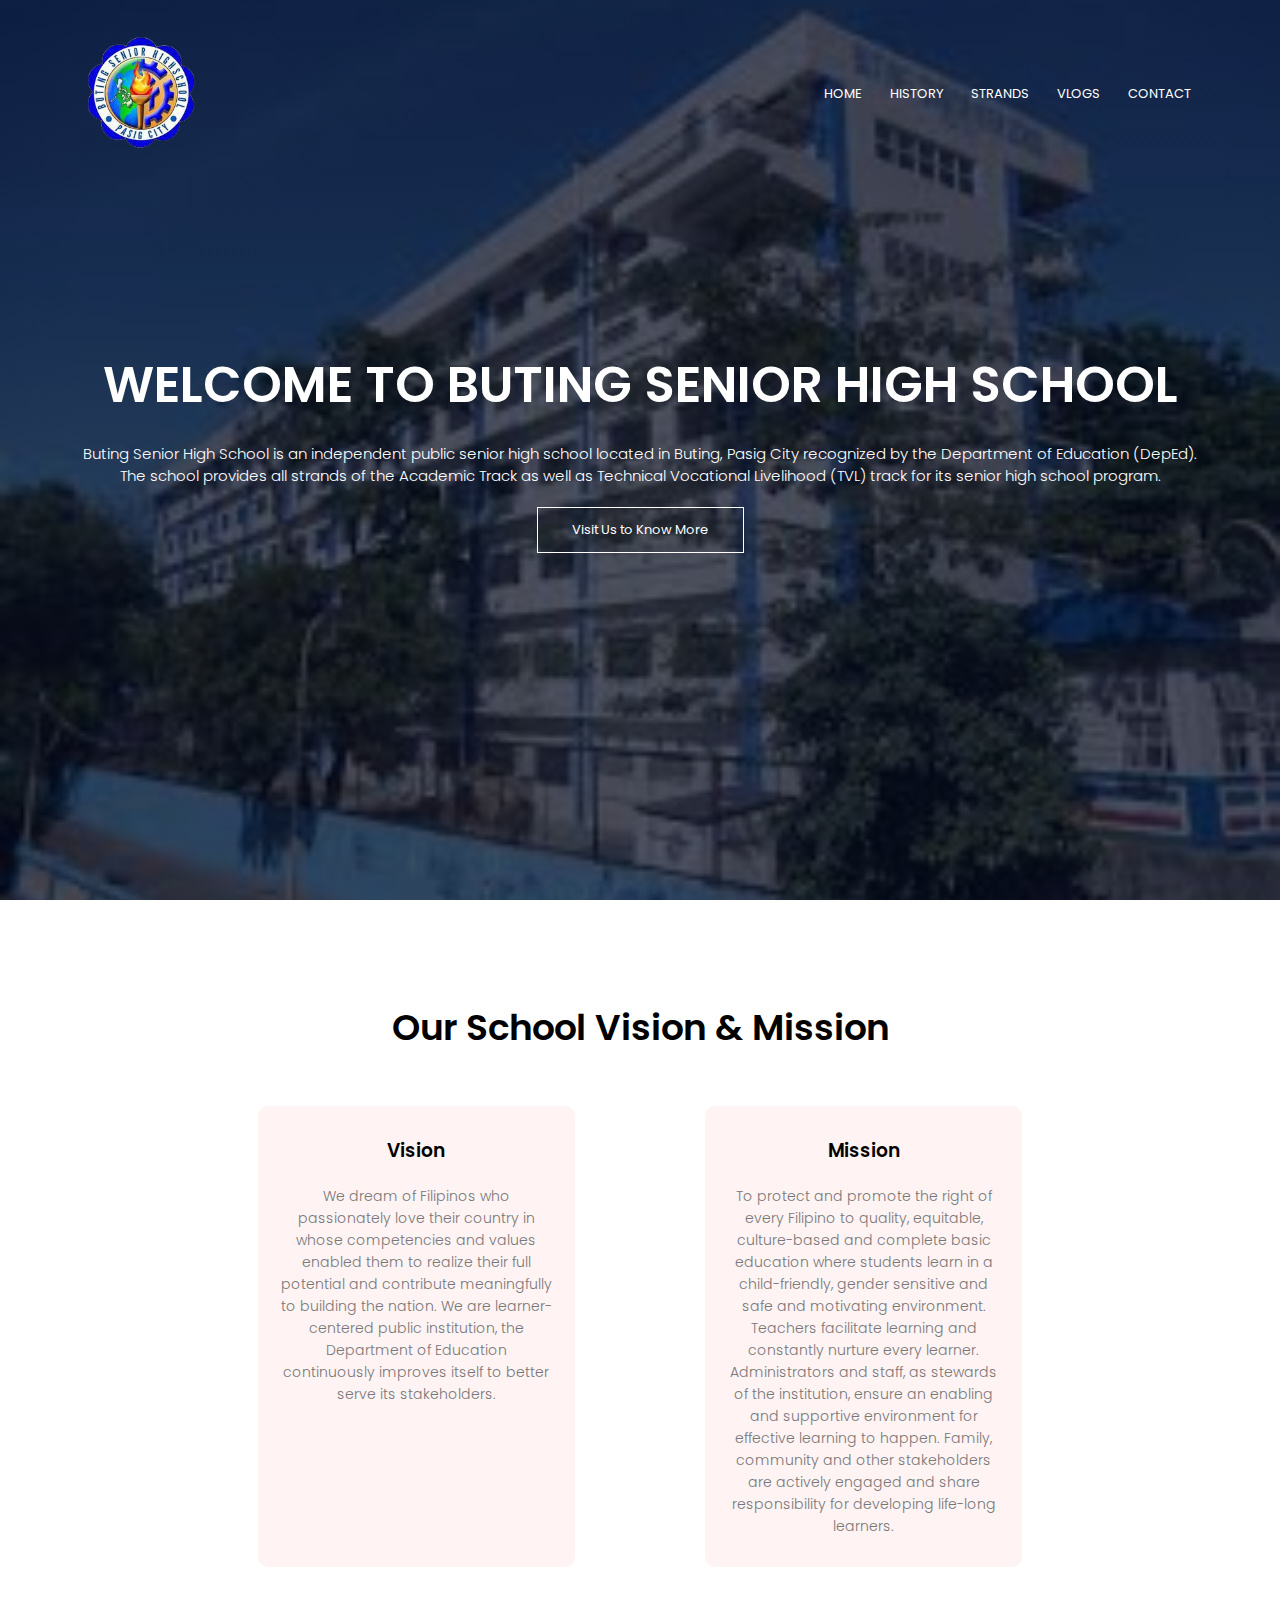
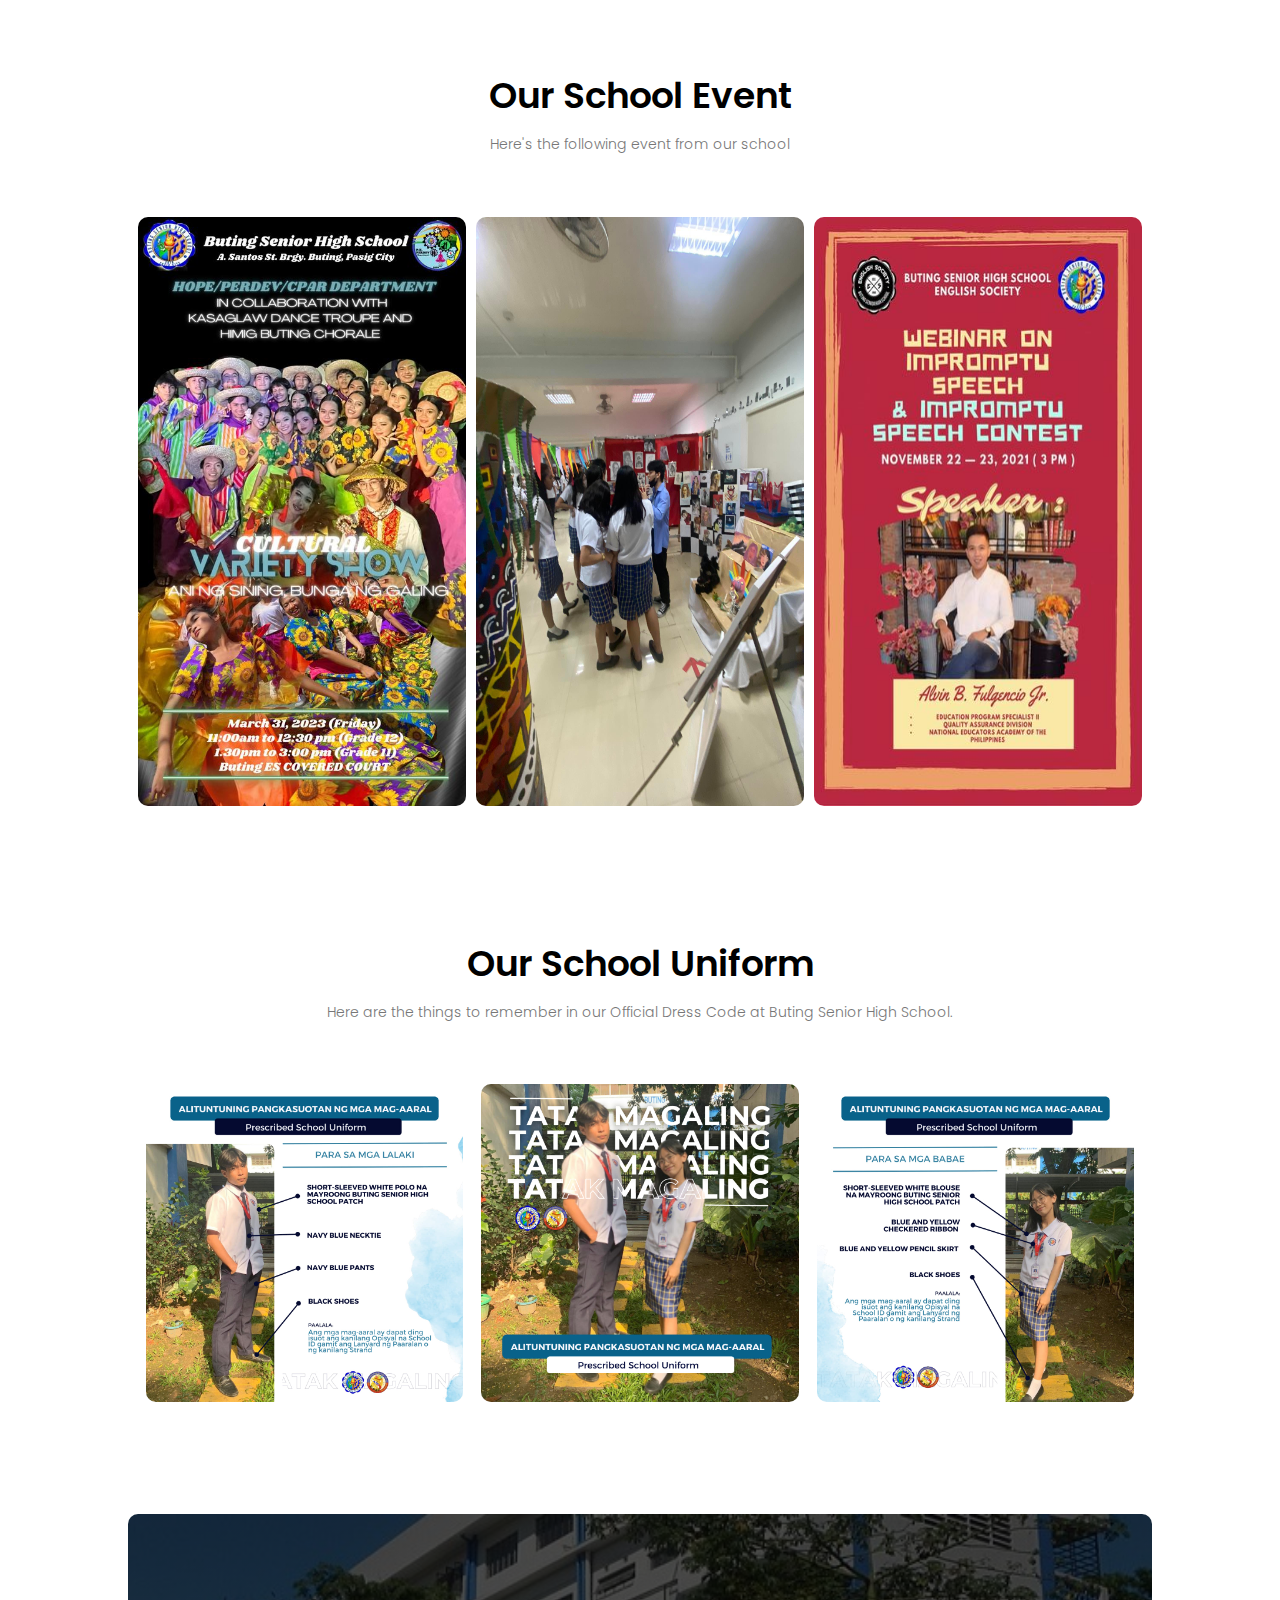
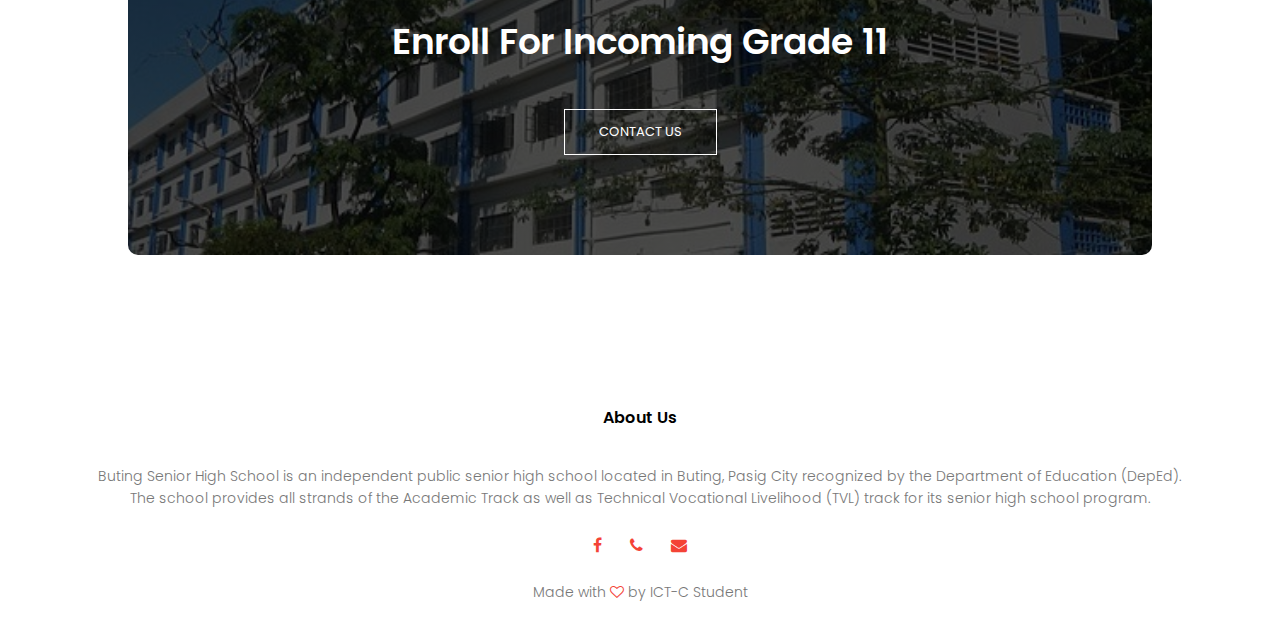
<file: index.html>
<!DOCTYPE html>
<html lang="en">
<head>
  <meta charset="UTF-8">
  <meta http-equiv="X-UA-Compatible" content="IE=edge">
  <meta name="viewport" content="width=device-width, initial-scale=1.0">
  <title>BSHS PORTAL</title>
  <link rel="icon" href="images/logo.png">
  <link rel="stylesheet" href="style.css">
  <link rel="preconnect" href="https://fonts.googleapis.com">
<link rel="preconnect" href="https://fonts.gstatic.com" crossorigin>
<link href="https://fonts.googleapis.com/css2?family=Poppins:wght@100;200;300;400;600;700&display=swap" rel="stylesheet">
<link rel="stylesheet" href="https://cdnjs.cloudflare.com/ajax/libs/font-awesome/4.7.0/css/font-awesome.css">
</head>
<body>
  <section class="header">
    <nav>
      <a href="index.html"><img src="images/logo.png"></a>
      <div class="nav-link" id="navLink">
        <i class="fa fa-times" onclick="hideMenu()"></i>
        <ul>
          <li><a href="index.html">HOME</a></li>
          <li><a href="history.html">HISTORY</a></li>
          <li><a href="strand.html">STRANDS</a></li>
          <li><a href="vlog.html">VLOGS</a></li>
          <li><a href="contact.html">CONTACT</a></li>
        </ul>
      </div>
      <i class="fa fa-bars" onclick="showMenu()"></i>
    </nav>

  <div class="text-box">
    <h1>WELCOME TO BUTING SENIOR HIGH SCHOOL</h1>
    <p>Buting Senior High School is an independent public senior high school located in Buting, Pasig City recognized by the Department of Education (DepEd). The school provides all strands of the Academic Track as well as Technical Vocational Livelihood (TVL) track for its senior high school program.</p>
    <a href="about.html"class="hero-btn">Visit Us to Know More</a>
  </div>
  </section>

<!------ Strand ------->

<section class="strand">
  <h1>Our School Vision & Mission</h1>

  <div class="row">
    <div class="strand-col">
      <h3>Vision</h3>
      <p>We dream of Filipinos who passionately love their country in whose competencies and values enabled them to realize their full potential and contribute meaningfully to building the nation. We are learner-centered public institution, the Department of Education continuously improves itself to better serve its stakeholders.</p>
    </div>
    <div class="strand-col">
      <h3>Mission</h3>
      <p>To protect and promote the right of every Filipino to quality, equitable, culture-based and complete basic education where students learn in a child-friendly, gender sensitive and safe and motivating environment. Teachers facilitate learning and constantly nurture every learner. Administrators and staff, as stewards of the institution, ensure an enabling and supportive environment for effective learning to happen. Family, community and other stakeholders are  actively engaged and share responsibility for developing life-long learners.</p>
    </div>
  </div>
</section>

<!------- event ------>

<section class="event">
  <h1>Our School Event</h1>
  <p>Here's the following event from our school</p>

  <div class="row">
    <div class="event-col">
      <img src="images/kasaglaw.png">
      <div class="layer">
        <h3>HOPE MONTH</h3>
      </div>
    </div>
    <div class="event-col">
      <img src="images/arts1.png">
      <div class="layer">
        <h3>ARTS MONTH</h3>
      </div>
    </div>
    <div class="event-col">
      <img src="images/english.png">
      <div class="layer">
        <h3>ENGLISH MONTH</h3>
      </div>
    </div>
  </div>
</section>

<!------- Uniform ------>

<section class="uniform">
  <h1>Our School Uniform</h1>
  <p>Here are the things to remember in our Official Dress Code at Buting Senior High School.</p>

  <div class="row">
    <div class="uniform-col">
      <img src="images/uniform1.png">
    </div>
    <div class="uniform-col">
      <img src="images/uniform3.png">
    </div>
    <div class="uniform-col">
      <img src="images/uniform2.png">
    </div>
  </div>
</section>

<!------- Call To Action ------>

<section class="cta">
  <h1>Enroll For Incoming Grade 11</h1>
  <a href="contact.html"class="hero-btn">CONTACT US</a>
</section>

<!------- Footer ------>

<section class="footer">
  <h4>About Us</h4>
  <p>Buting Senior High School is an independent public senior high school located in Buting, Pasig City recognized by the Department of Education (DepEd).<br>The school provides all strands of the Academic Track as well as Technical Vocational Livelihood (TVL) track for its senior high school program.</p>
  <div class="icons">
    <i class="fa fa-facebook"></i>
    <i class="fa fa-phone"></i>
    <i class="fa fa-envelope"></i>
  </div>
  <p>Made with <i class="fa fa-heart-o"></i> by ICT-C Student</p>
</section>
<!--------JavaScript for Toggle Menu------->
<script>

  var navlink = document.getElementById("navLink");
  function showMenu(){
    navLink.style.right = "0";
  }
  function hideMenu(){
    navLink.style.right = "-200px";
  }

</script>

</body>
</html>
</file>
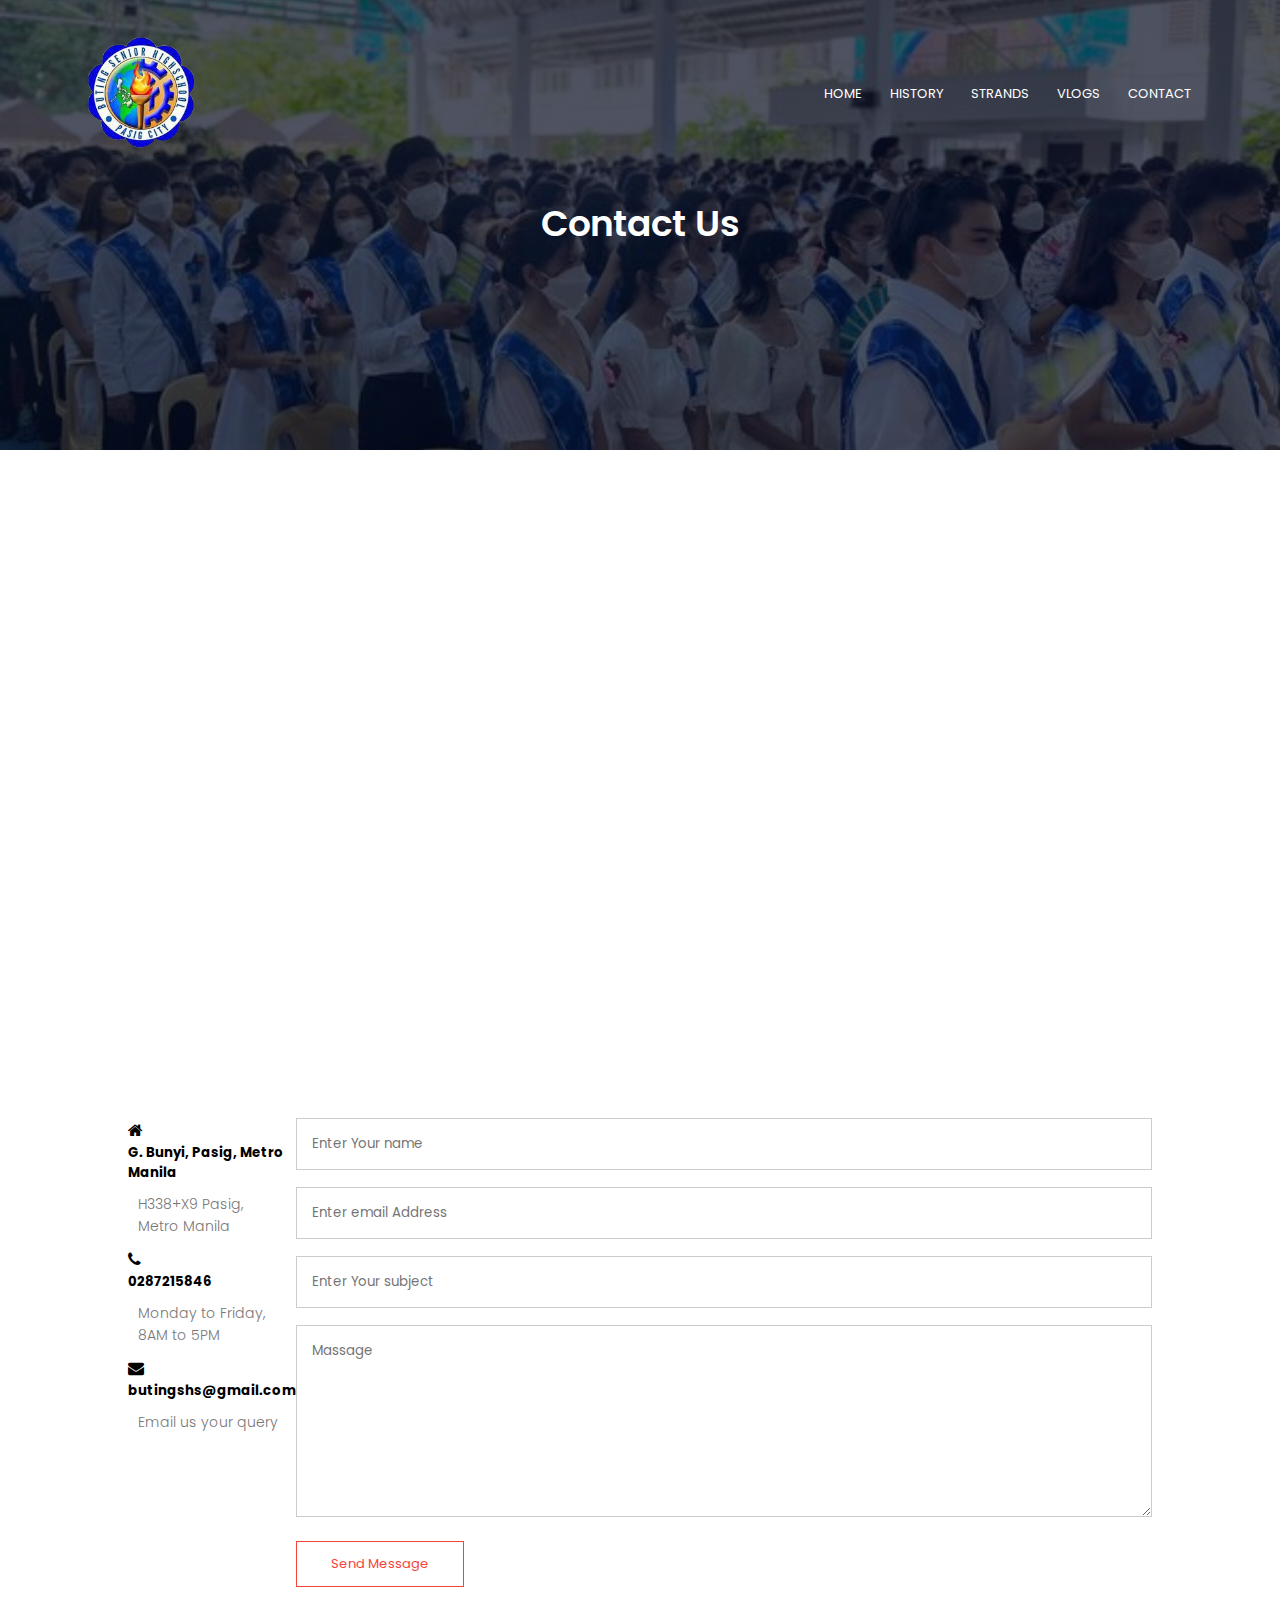
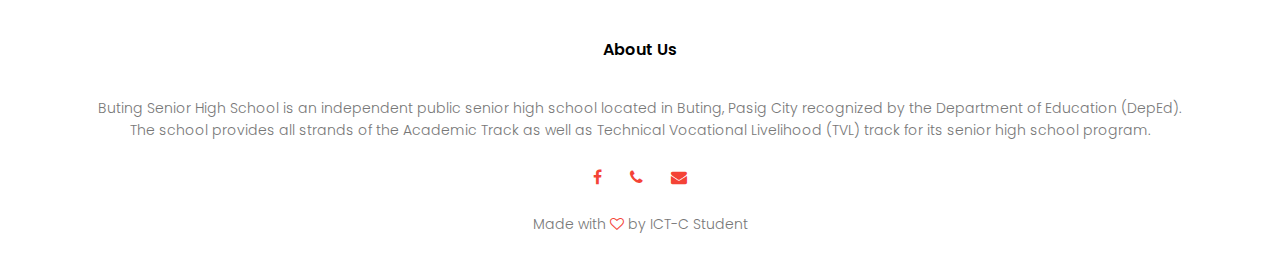
<file: contact.html>
<!DOCTYPE html>
<html lang="en">
<head>
  <meta charset="UTF-8">
  <meta http-equiv="X-UA-Compatible" content="IE=edge">
  <meta name="viewport" content="width=device-width, initial-scale=1.0">
  <title>BSHS PORTAL</title>
  <link rel="icon" href="images/logo.png">
  <link rel="stylesheet" href="style.css">
  <link rel="preconnect" href="https://fonts.googleapis.com">
<link rel="preconnect" href="https://fonts.gstatic.com" crossorigin>
<link href="https://fonts.googleapis.com/css2?family=Poppins:wght@100;200;300;400;600;700&display=swap" rel="stylesheet">
<link rel="stylesheet" href="https://cdnjs.cloudflare.com/ajax/libs/font-awesome/4.7.0/css/font-awesome.css">
</head>
<body>
  <section class="sub-header">
    <nav>
      <a href="index.html"><img src="images/logo.png"></a>
      <div class="nav-link" id="navLink">
        <i class="fa fa-times" onclick="hideMenu()"></i>
        <ul>
          <li><a href="index.html">HOME</a></li>
          <li><a href="history.html">HISTORY</a></li>
          <li><a href="strand.html">STRANDS</a></li>
          <li><a href="vlog.html">VLOGS</a></li>
          <li><a href="contact.html">CONTACT</a></li>
        </ul>
      </div>
      <i class="fa fa-bars" onclick="showMenu()"></i>
    </nav>
    <h1>Contact Us</h1>
  </section>

<!------- contact us ------>

<section class="location">

  <iframe src="https://www.google.com/maps/embed?pb=!1m18!1m12!1m3!1d3861.77261190726!2d121.06330397421617!3d14.554991878193412!2m3!1f0!2f0!3f0!3m2!1i1024!2i768!4f13.1!3m3!1m2!1s0x3397c888381bbe6f%3A0x52619dd7ad46ddc1!2sButing%20Senior%20High%20School!5e0!3m2!1sen!2sph!4v1682564113728!5m2!1sen!2sph" width="600" height="450" style="border:0;" allowfullscreen="" loading="lazy" referrerpolicy="no-referrer-when-downgrade"></iframe>

</section>

<section class="contact-us">
  <div class="row">
    <div class="contant-col">
      <div>
        <i class="fa fa-home"></i>
        <span>
          <h5>G. Bunyi, Pasig, Metro Manila</h5>
          <p>H338+X9 Pasig, Metro Manila</p>
        </span>
      </div>
      <div>
        <i class="fa fa-phone"></i>
        <span>
          <h5>0287215846</h5>
          <p>Monday to Friday, 8AM to 5PM</p>
        </span>
      </div>
      <div>
        <i class="fa fa-envelope"></i>
        <span>
          <h5>butingshs@gmail.com</h5>
          <p>Email us your query</p>
        </span>
      </div>
    </div>
    <div class="contant-col">
      <form action="form-handler.php" method="post">
        <input type="text" name="name" placeholder="Enter Your name" required>
        <input type="email" name="email" placeholder="Enter email Address" required>
        <input type="text" name="subject" placeholder="Enter Your subject" required>
        <textarea rows="8" name="message" placeholder="Massage" required></textarea>
        <button type="submit" class="hero-btn red-btn">Send Message</button>
      </form>
    </div>
  </div>
</section>


<!------- Footer ------>

<section class="footer">
  <h4>About Us</h4>
  <p>Buting Senior High School is an independent public senior high school located in Buting, Pasig City recognized by the Department of Education (DepEd).<br>The school provides all strands of the Academic Track as well as Technical Vocational Livelihood (TVL) track for its senior high school program.</p>
  <div class="icons">
    <i class="fa fa-facebook"></i>
    <i class="fa fa-phone"></i>
    <i class="fa fa-envelope"></i>
  </div>
  <p>Made with <i class="fa fa-heart-o"></i> by ICT-C Student</p>
</section>
<!--------JavaScript for Toggle Menu------->
<script>

  var navlink = document.getElementById("navLink");
  function showMenu(){
    navLink.style.right = "0";
  }
  function hideMenu(){
    navLink.style.right = "-200px";
  }

</script>

</body>
</html>
</file>
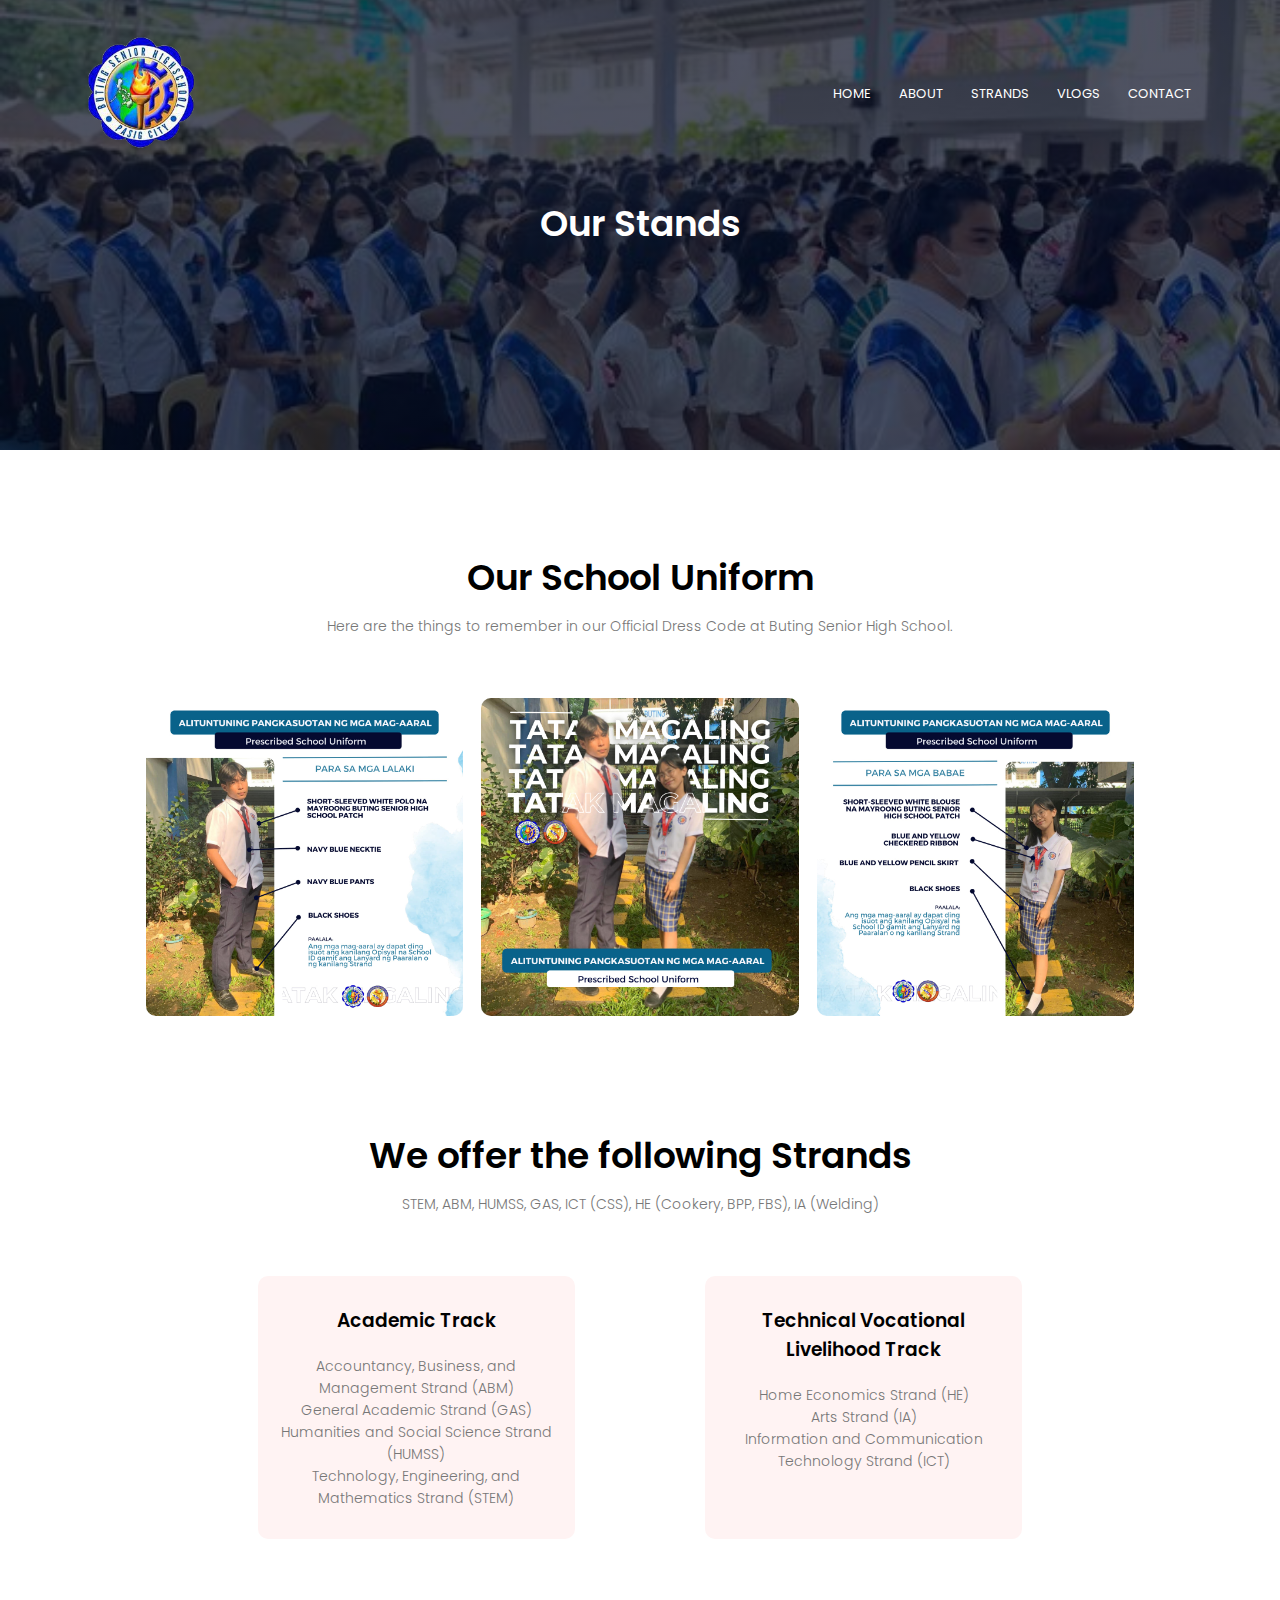
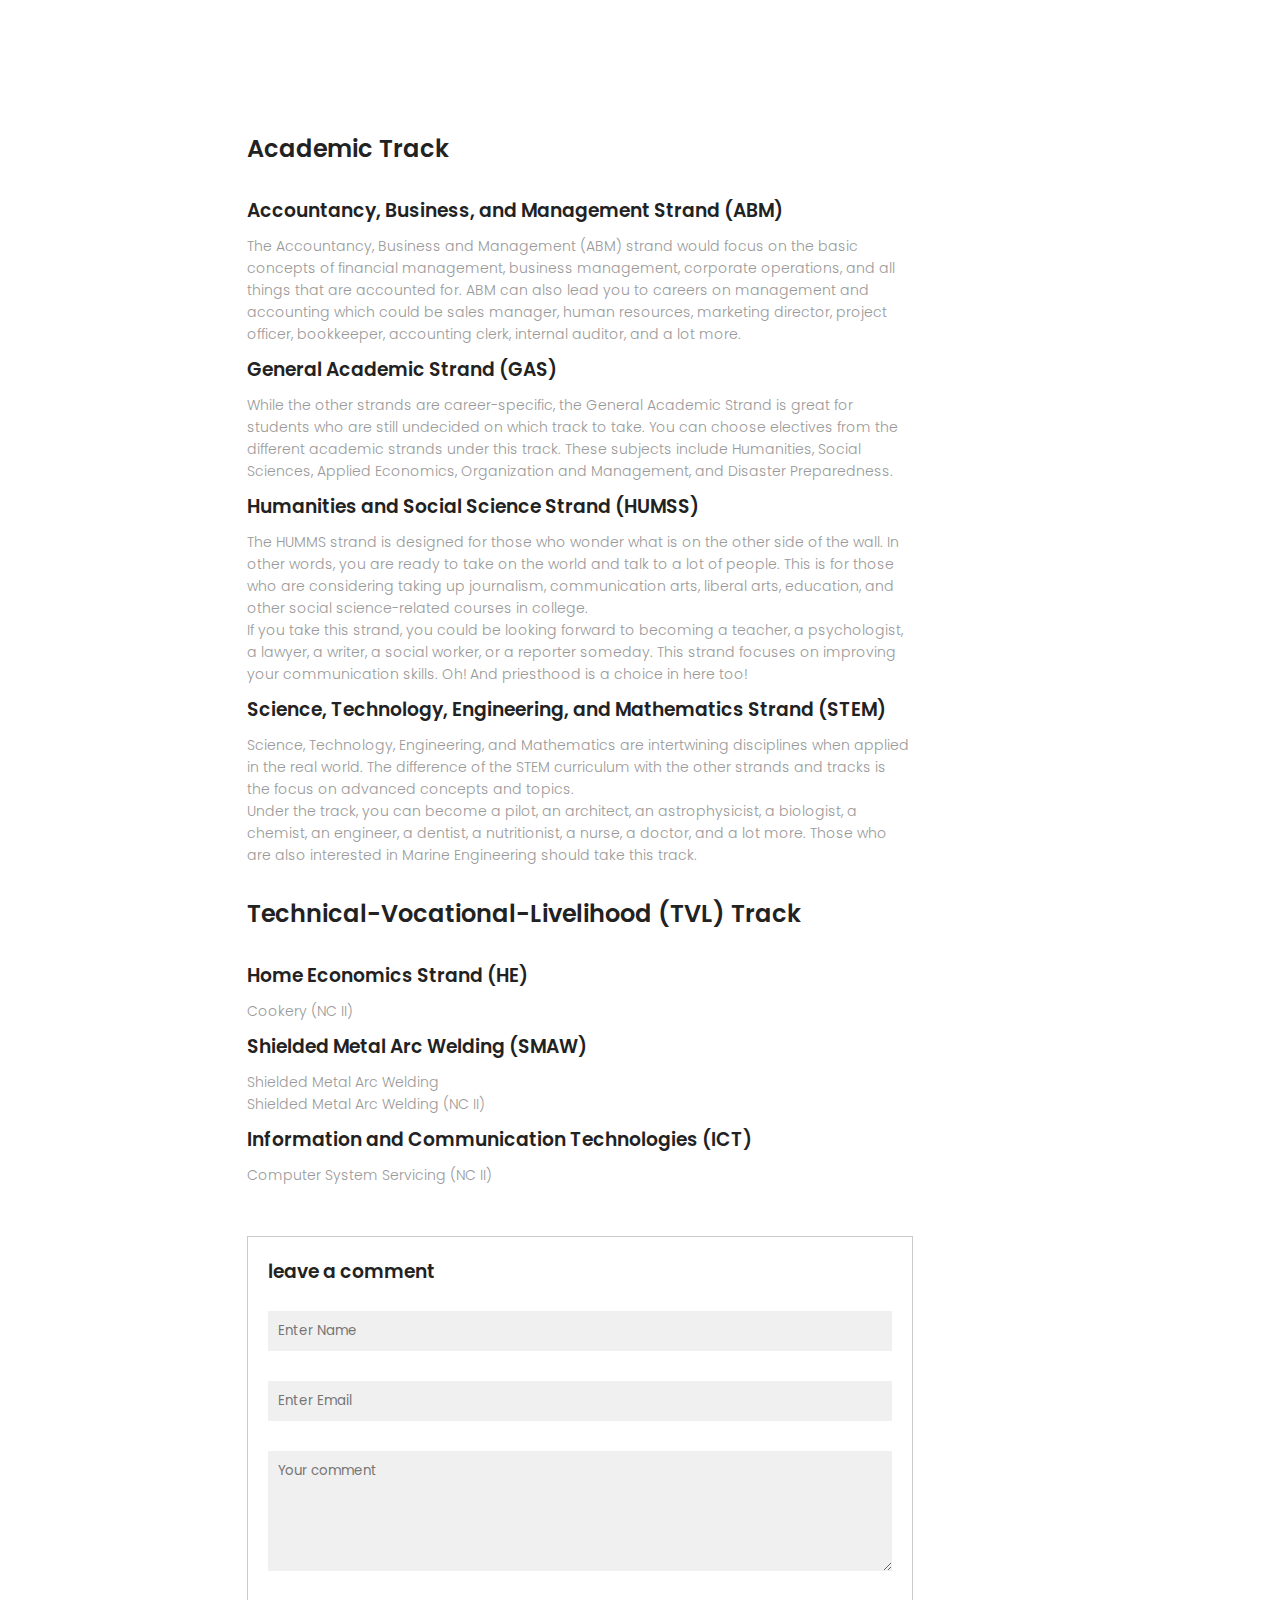
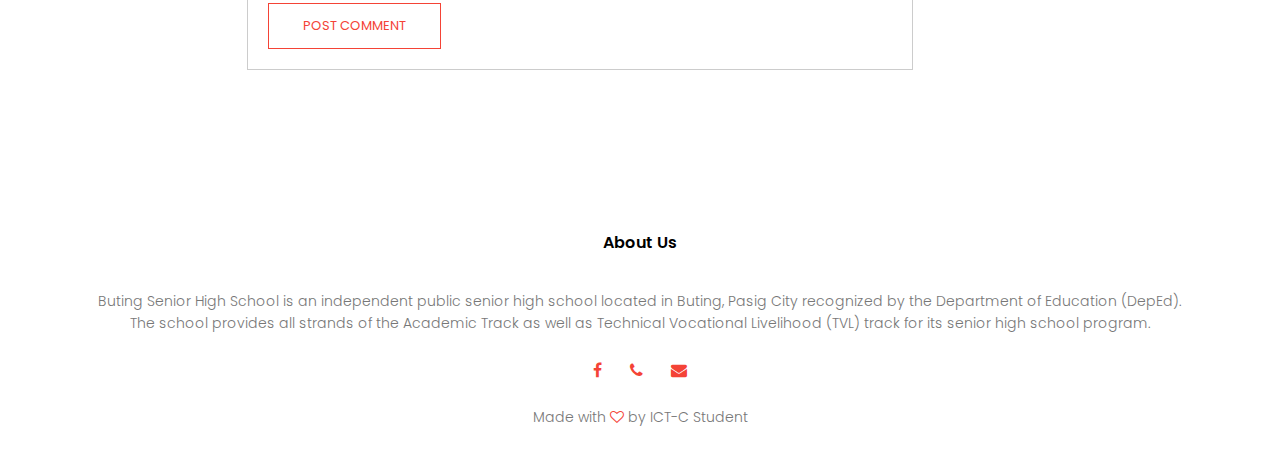
<file: strand.html>
<!DOCTYPE html>
<html lang="en">
<head>
  <meta charset="UTF-8">
  <meta http-equiv="X-UA-Compatible" content="IE=edge">
  <meta name="viewport" content="width=device-width, initial-scale=1.0">
  <title>BSHS PORTAL</title>
  <link rel="icon" href="images/logo.png">
  <link rel="stylesheet" href="style.css">
  <link rel="preconnect" href="https://fonts.googleapis.com">
<link rel="preconnect" href="https://fonts.gstatic.com" crossorigin>
<link href="https://fonts.googleapis.com/css2?family=Poppins:wght@100;200;300;400;600;700&display=swap" rel="stylesheet">
<link rel="stylesheet" href="https://cdnjs.cloudflare.com/ajax/libs/font-awesome/4.7.0/css/font-awesome.css">
</head>
<body>
  <section class="sub-header">
    <nav>
      <a href="index.html"><img src="images/logo.png"></a>
      <div class="nav-link" id="navLink">
        <i class="fa fa-times" onclick="hideMenu()"></i>
        <ul>
          <li><a href="index.html">HOME</a></li>
          <li><a href="history.html">ABOUT</a></li>
          <li><a href="strand.html">STRANDS</a></li>
          <li><a href="vlog.html">VLOGS</a></li>
          <li><a href="contact.html">CONTACT</a></li>
        </ul>
      </div>
      <i class="fa fa-bars" onclick="showMenu()"></i>
    </nav>
    <h1>Our Stands</h1>
  </section>

  <!------- Uniform ------>

<section class="uniform">
  <h1>Our School Uniform</h1>
  <p>Here are the things to remember in our Official Dress Code at Buting Senior High School.</p>

  <div class="row">
    <div class="uniform-col">
      <img src="images/uniform1.png">
    </div>
    <div class="uniform-col">
      <img src="images/uniform3.png">
    </div>
    <div class="uniform-col">
      <img src="images/uniform2.png">
    </div>
  </div>
</section>

<!------- strand ------>

<section class="strand">
  <h1>We offer the following Strands</h1>
  <p>STEM, ABM, HUMSS, GAS, ICT (CSS), HE (Cookery, BPP, FBS), IA (Welding)</p>

  <div class="row">
    <div class="strand-col">
      <h3>Academic Track</h3>
      <p>Accountancy, Business, and Management Strand (ABM)<br>General Academic Strand (GAS)<br>Humanities and Social Science Strand (HUMSS)<br>Technology, Engineering, and Mathematics Strand (STEM)</p>
    </div>
    <div class="strand-col">
      <h3>Technical Vocational Livelihood Track</h3>
      <p>Home Economics Strand (HE)<br>Arts Strand (IA)<br>Information and Communication Technology Strand (ICT)</p>
    </div>
  </div>
</section>


<!------- journal page content ------>

<section class="journal-content">
  <div class="row">
    <div class="journal-left">
      <h2>Academic Track</h2>
      <h3>Accountancy, Business, and Management Strand (ABM)</h3>
      <p>The Accountancy, Business and Management (ABM) strand would focus on the basic concepts of financial management, business management, corporate operations, and all things that are accounted for. ABM can also lead you to careers on management and accounting which could be sales manager, human resources, marketing director, project officer, bookkeeper, accounting clerk, internal auditor, and a lot more.</p>
      <h3>General Academic Strand (GAS)</h3>
      <p>While the other strands are career-specific, the General Academic Strand is great for students who are still undecided on which track to take. You can choose electives from the different academic strands under this track. These subjects include Humanities, Social Sciences, Applied Economics, Organization and Management, and Disaster Preparedness.</p>
      <h3>Humanities and Social Science Strand (HUMSS)</h3>
      <p>The HUMMS strand is designed for those who wonder what is on the other side of the wall. In other words, you are ready to take on the world and talk to a lot of people. This is for those who are considering taking up journalism, communication arts, liberal arts, education, and other social science-related courses in college.<br>If you take this strand, you could be looking forward to becoming a teacher, a psychologist, a lawyer, a writer, a social worker, or a reporter someday. This strand focuses on improving your communication skills. Oh! And priesthood is a choice in here too!</p>
      <h3>Science, Technology, Engineering, and Mathematics Strand (STEM)</h3>
      <p>Science, Technology, Engineering, and Mathematics are intertwining disciplines when applied in the real world. The difference of the STEM curriculum with the other strands and tracks is the focus on advanced concepts and topics.<br>Under the track, you can become a pilot, an architect, an astrophysicist, a biologist, a chemist, an engineer, a dentist, a nutritionist, a nurse, a doctor, and a lot more. Those who are also interested in Marine Engineering should take this track.</p>
      <h2>Technical-Vocational-Livelihood (TVL) Track</h2>
      <h3>Home Economics Strand (HE)</h3>
      <p>Cookery (NC II)</p>
      <h3>Shielded Metal Arc Welding (SMAW)</h3>
      <p>Shielded Metal Arc Welding<br>Shielded Metal Arc Welding (NC II)</p>
      <h3>Information and Communication Technologies (ICT)</h3>
      <p>Computer System Servicing (NC II)</p>

      <div class="comment-box">

        <h3>leave a comment</h3>

        <form class="comment-form">
          <input type="text"placeholder="Enter Name">
          <input type="email"placeholder="Enter Email">
          <textarea rows="5" placeholder="Your comment"></textarea>
          <button type="submit" class="hero-btn red-btn">POST COMMENT</button>
        </form>
      </div>
    </div>
    <div class="blog-right"></div>
  </div>
</section>





<!------- Footer ------>

<section class="footer">
  <h4>About Us</h4>
  <p>Buting Senior High School is an independent public senior high school located in Buting, Pasig City recognized by the Department of Education (DepEd).<br>The school provides all strands of the Academic Track as well as Technical Vocational Livelihood (TVL) track for its senior high school program.</p>
  <div class="icons">
    <i class="fa fa-facebook"></i>
    <i class="fa fa-phone"></i>
    <i class="fa fa-envelope"></i>
  </div>
  <p>Made with <i class="fa fa-heart-o"></i> by ICT-C Student</p>
</section>
<!--------JavaScript for Toggle Menu------->
<script>

  var navlink = document.getElementById("navLink");
  function showMenu(){
    navLink.style.right = "0";
  }
  function hideMenu(){
    navLink.style.right = "-200px";
  }

</script>

</body>
</html>
</file>
<file: style.css>
*{
  margin: 0;
  padding: 0;
  font-family: 'Poppins', sans-serif;
}
.header{
  min-height: 100vh;
  width: 100%;
  background-image:  linear-gradient(rgba(4,9,30,0.7), rgba(4,9,30,0.7)),url(images/buting.png); 
  background-position: center;
  background-size: cover;
  position: relative;
}
nav{
  display: flex;
  padding: 2% 6%;
  justify-content: space-between;
  align-items: center;
}

nav img{
  width: 128px;
}
.nav-link{
  flex: 1;
  text-align: right;
}
.nav-link ul li{
  list-style: none;
  display: inline-block;
  padding: 8px 12px; 
  position: relative;
}
.nav-link ul li a{
  color: #fff;
  text-decoration: none;
  font-size: 13px;
}
.nav-link ul li::after{
  content: '';
  width: 0%;
  height: 2px;
  background: #f44336;
  display: block;
  margin: auto;
  transition: 0.5s;
}
.nav-link ul li:hover::after{
  width: 100%;
}
.text-box{
  width: 90%;
  color: #fff;
  position: absolute;
  top: 50%;
  left: 50%;
  transform: translate(-50%,-50%);
  text-align: center;
}
.text-box h1{
  font-size: 50px;
}
.text-box p{
  margin: 10px 0 10px;
  font-size: 15px;
  color: #fff;
}
.hero-btn{
  display: inline-block;
  text-decoration: none;
  color: #fff;
  border: 1px solid #fff;
  padding: 12px 34px;
  font-size: 13px;
  background: transparent;
  position: relative;
  cursor: pointer;
}
.hero-btn:hover{
  border: 1px solid #f44336;
  background: #f44336;
  transition: 1s;
}
.text-head{
  width: 90%;
  color: #fff;
  position: absolute;
  top: 14%;
  left: 61%;
  transform: translate(-50%,-50%);
  text-align: left;
}

nav .fa{
    display: none;
}

@media(max-width: 700px){
  .text-box h1{
  font-size: 20px;
  }
  .nav-link ul li{
    display: block;
  }
  .nav-link{
    position: fixed;
    background: rgb(30, 30, 247);
    height: 100vh;
    width: 200px;
    top: 0;
    right: -200px;
    text-align: left;
    z-index: 2;
    transition: 1s;
  }
  nav .fa{
    display: block;
    color: #fff;
    margin: 10px;
    font-size: 22;
    cursor: pointer;
  }
  .nav-link ul{
    padding: 30px;
  }
}

/*----- strand -----*/

.strand{
  width: 80%;
  margin: auto;
  text-align: center;
  padding-top: 100px;
}
h1{
  font-size: 36px;
  font-weight: 600;
}

p{
  color: #777;
  font-size: 14px;
  font-weight: 300;
  line-height: 22px;
  padding: 10px;
}

.row{
  margin-top: 5%;
  display: flex;
  justify-content: space-evenly;
}
.strand-col{
  flex-basis: 31%;
  background: #fff3f3;
  border-radius: 10px;
  margin-bottom: 5%;
  padding: 20px 12px;
  box-sizing: border-box;
  transition: 0.5s;
}
h3{
  text-align: center;
  font-weight: 600;
  margin: 10px 0;
}
.strand-col:hover{
  box-shadow: 0 0 20px 0px rgba(0,0,0,0.2);
}
@media (max-width: 700px){
  .row{
    flex-direction: column;
  }
}

/*----- event -----*/

.event{
  width: 80%;
  margin: auto;
  text-align: center;
  padding-top: 50px;
}
.event-col{
  flex-basis: 32%;
  border-radius: 10px;
  margin-bottom: 30px;
  position: relative;
  overflow: hidden;
}
.event-col img{
  width: 100%;
  height: 100%;
}
.layer{
  background: transparent;
  height: 100%;
  width: 100%;
  position: absolute;
  top: 0;
  left: 0;
  transition: 0.5s;
}
.layer:hover{
  background: rgba(226,0,0,0.7);
}
.layer h3{
  width: 100%;
  font-weight: 500;
  color: #fff;
  font-size: 26px;
  bottom: 0;
  left: 50%;
  transform: translateX(-50%);
  position: absolute;
  opacity: 0;
  transition: 0.5s;
}
.layer:hover h3{
  bottom: 49%;
  opacity: 1;
}

/*----- uniform -----*/

.uniform{
  width: 80%;
  margin: auto;
  text-align: center;
  padding-top: 100px;
}
.uniform-col{
  flex-basis: 31%;
  border-radius: 10px;
  margin-bottom: 5px;
  text-align: left;
}
.uniform-col img{
  width: 100%;
  border-radius: 10px;
}

/*----- call to action -----*/

.cta{
  margin: 100px auto;
  width: 80%;
  background-image: linear-gradient(rgba(0,0,0,0.7),rgba(0,0,0,0.7)),url(images/school1.png);
  background-position: center;
  background-size: cover;
  border-radius: 10px;
  text-align: center;
  padding: 100px 0;
}
.cta h1{
  color: #fff;
  margin-bottom: 40px;  
  padding: 0;
 }

@media (max-width: 700px){
  .cta h1{
    font-size: 24px;
  }
}

/*----- footer -----*/

.footer{
  width: 100%;
  text-align: center;
  padding: 30px 0;
}

.footer h4{
  margin-bottom: 25px;
  margin-top: 20px;
  font-weight: 600;
}
.icons .fa{
  color: #f44336;
  margin: 0 12px;
  cursor: pointer;
  padding: 18px 0;
}
.fa-heart-o{
  color: #f44336;
}

/*----- sub-header -----*/

.sub-header{
  height: 50vh;
  width: 100%;
  background-image: linear-gradient(rgba(4,9,30,0.7),rgba(4,9,30,0.7)),url(images/graduation1.png);
  background-position: center;
  background-size: cover;
  text-align: center;
  color: #fff;
}
.sub-header h1{
  margin-top: 10px;
}

.about-us{
  width: 80%;
  margin: auto;
  padding-top: 80px;
  padding-bottom: 50px;
}
.about-col{
  flex-basis: 48%;
  padding: 30px 2px;
}
.about-col img{
  width: 100%;
}

.about-col h1{
  padding-top: 0;
}
.about-col p{
  padding: 15px 0 25px;
}

.red-btn{
  border: 1px solid #f44336;
  background: transparent;
  color: #f44336;
}

.red-btn:hover{
  color: #fff;
}


/*----- journal-content -----*/

.journal-content{
  width: 80%;
  margin: auto;
  padding: 60px 0;
}
.journal-left{
  flex-basis: 65%;
}
.journal-left{
  width: 100%;
}
.journal-left h2{
  color: #222;
  font-weight: 600;
  margin: 30px 0;
}
.journal-left p{
  color: #999;
  padding: 0;
}
.journal-left h3{
  color: #222;
  text-align: left;
}

.comment-box{
  border: 1px solid #ccc;
  margin: 50px 0;
  padding: 10px 20px;
}
.comment-box h3{
  text-align: left;
}
.comment-form input, .comment-form textarea{
  width: 100%;
  padding: 10px;
  margin: 15px 0;
  box-sizing: border-box;
  border: none;
  outline: none;
  background: #f0f0f0 ;
}

.comment-form button{
  margin: 10px 0;
}

@media (max-width:700px){
  .sub-header h1{
    font-size: 24px;
  }
}

/*----- contact us page -----*/

.location{
  width: 80%;
  margin: auto;
  padding: 80px 0;
}
.location iframe{
  width: 100%;
}
.contact-us{
  width: 80%;
  margin: auto;
}
.contact-col{
  flex-basis: 48%;
  margin-bottom: 30px;
}
.contact-col div{
  display: flex;
  align-items: center;
  margin-bottom: 40px;
}
.contact-col div .fa{
  font-size: 28px;
  color: #f44336;
  margin: 10px;
  margin-right: 40px;
}
.contact-col div p{
  padding: 0;
}
.contact-col div h5{
  font-size: 20px;
  margin-bottom: 5px;
  color: #555;
  font-weight: 400;
}
.contant-col input, .contant-col textarea{
  width: 100%;
  padding: 15px;
  margin-bottom: 17px;
  outline: none;
  border: 1px solid #ccc;
  box-sizing: border-box;
}
.video-container {
  text-align: center;
  
}

.video-title {
  margin-top: 20px; /* Adjust the value to add spacing between title and video */
}

video {
  display: block;
  margin: 0 auto;
  max-width: 75%;
  height: auto;
  
}
</file>
